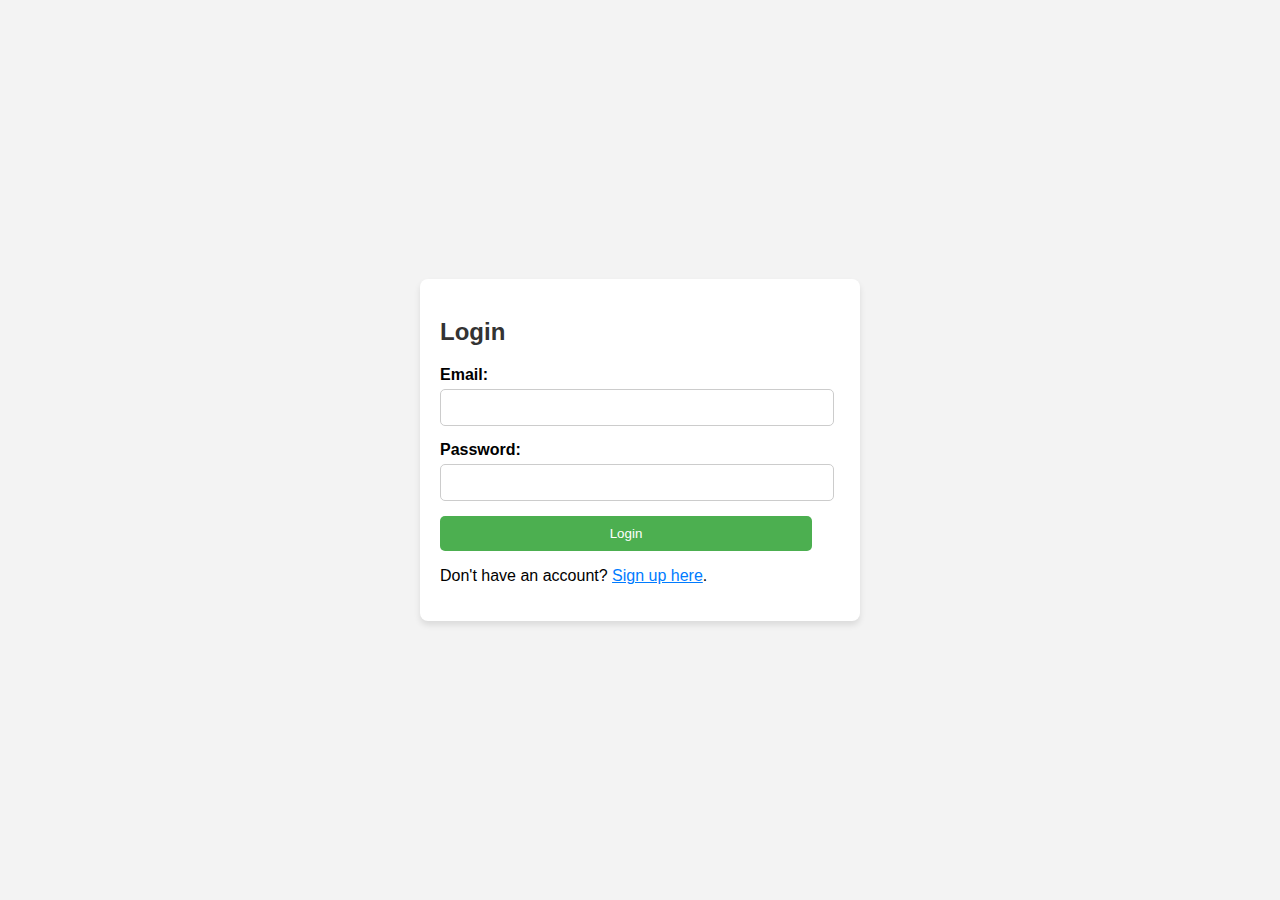
<file: index.html>
<!DOCTYPE html>
<html lang="en">
<head>
    <meta charset="UTF-8">
    <meta name="viewport" content="width=device-width, initial-scale=1.0">
    <title>Bharani Fashions</title>
    <style>
        body {
            font-family: Arial, sans-serif;
            margin: 0;
            padding: 0;
            display: flex;
            justify-content: center;
            align-items: center;
            height: 100vh;
            background-color: #f3f3f3;
        }
        .form-container {
            width: 400px;
            padding: 20px;
            background: white;
            box-shadow: 0 4px 6px rgba(0, 0, 0, 0.1);
            border-radius: 8px;
        }
        .form-container h2 {
            margin-bottom: 20px;
            color: #333;
        }
        .form-group {
            margin-bottom: 15px;
        }
        .form-group label {
            display: block;
            margin-bottom: 5px;
            font-weight: bold;
        }
        .form-group input, .form-group select {
            width: 93%;
            padding: 10px;
            border: 1px solid #ccc;
            border-radius: 5px;
        }
        .form-group input[type="submit"] {
            background-color: #4CAF50;
            color: white;
            border: none;
            cursor: pointer;
        }
        .form-group input[type="submit"]:hover {
            background-color: #45a049;
        }
        .toggle-link {
            color: #007BFF;
            cursor: pointer;
            text-decoration: underline;
        }
    </style>
</head>
<body>
    <div class="form-container">
        <!-- Login Form -->
        <form id="loginForm" onsubmit="login(event)">
            <h2>Login</h2>
            <div class="form-group">
                <label for="loginEmail">Email:</label>
                <input type="email" id="loginEmail" required>
            </div>
            <div class="form-group">
                <label for="loginPassword">Password:</label>
                <input type="password" id="loginPassword" required>
            </div>
            <div class="form-group">
                <input type="submit" value="Login">
            </div>
            <p>Don't have an account? <span class="toggle-link" onclick="showSignupForm()">Sign up here</span>.</p>
        </form>

        <!-- Signup Form -->
        <form id="signupForm" style="display: none;" onsubmit="signup(event)">
            <h2>Sign Up</h2>
            <div class="form-group">
                <label for="signupName">Name:</label>
                <input type="text" id="signupName" required>
            </div>
            <div class="form-group">
                <label for="signupEmail">Email:</label>
                <input type="email" id="signupEmail" required>
            </div>
            <div class="form-group">
                <label for="signupPhone">Phone Number:</label>
                <input type="tel" id="signupPhone" required>
            </div>
            <div class="form-group">
                <label for="signupAddress">Address:</label>
                <input type="text" id="signupAddress" required>
            </div>
            <div class="form-group">
                <label for="signupAge">Age:</label>
                <input type="number" id="signupAge" required>
            </div>
            <div class="form-group">
                <label for="signupGender">Gender:</label>
                <select id="signupGender" required>
                    <option value="">Select</option>
                    <option value="male">Male</option>
                    <option value="female">Female</option>
                    <option value="other">Other</option>
                </select>
            </div>
            <div class="form-group">
                <label for="signupPassword">Password:</label>
                <input type="password" id="signupPassword" required>
            </div>
            <div class="form-group">
                <input type="submit" value="Sign Up">
            </div>
            <p>Already have an account? <span class="toggle-link" onclick="showLoginForm()">Login here</span>.</p>
        </form>
    </div>

    <script>
        // Toggle between signup and login forms
        function showSignupForm() {
            document.getElementById("loginForm").style.display = "none";
            document.getElementById("signupForm").style.display = "block";
        }

        function showLoginForm() {
            document.getElementById("signupForm").style.display = "none";
            document.getElementById("loginForm").style.display = "block";
        }

        // Signup Function
        function signup(event) {
            event.preventDefault();

            const email = document.getElementById("signupEmail").value;
            const password = document.getElementById("signupPassword").value;
            const phone = document.getElementById("signupPhone").value;
            const address = document.getElementById("signupAddress").value;
            const age = document.getElementById("signupAge").value;
            const gender = document.getElementById("signupGender").value;

            // Create user object
            const user = {
                email,
                password,
                phone,
                address,
                age,
                gender
            };

            // Save user data in localStorage
            let users = JSON.parse(localStorage.getItem("users")) || [];
            users.push(user);
            localStorage.setItem("users", JSON.stringify(users));

            alert("Signup successful! You can now log in.");
            document.getElementById("signupForm").reset();
            showLoginForm(); // Show login form after signup
        }

        // Login Function
        function login(event) {
            event.preventDefault();

            const email = document.getElementById("loginEmail").value;
            const password = document.getElementById("loginPassword").value;

            // Retrieve users from localStorage
            const users = JSON.parse(localStorage.getItem("users")) || [];

            // Check if user exists
            const user = users.find(u => u.email === email && u.password === password);

            if (user) {
                alert("Login successful!");
                window.location.href = "home.html"; // Redirect to home page
            } else {
                alert("Invalid email or password. Please try again.");
            }
        }
    </script>
</body>
</html>
</file>
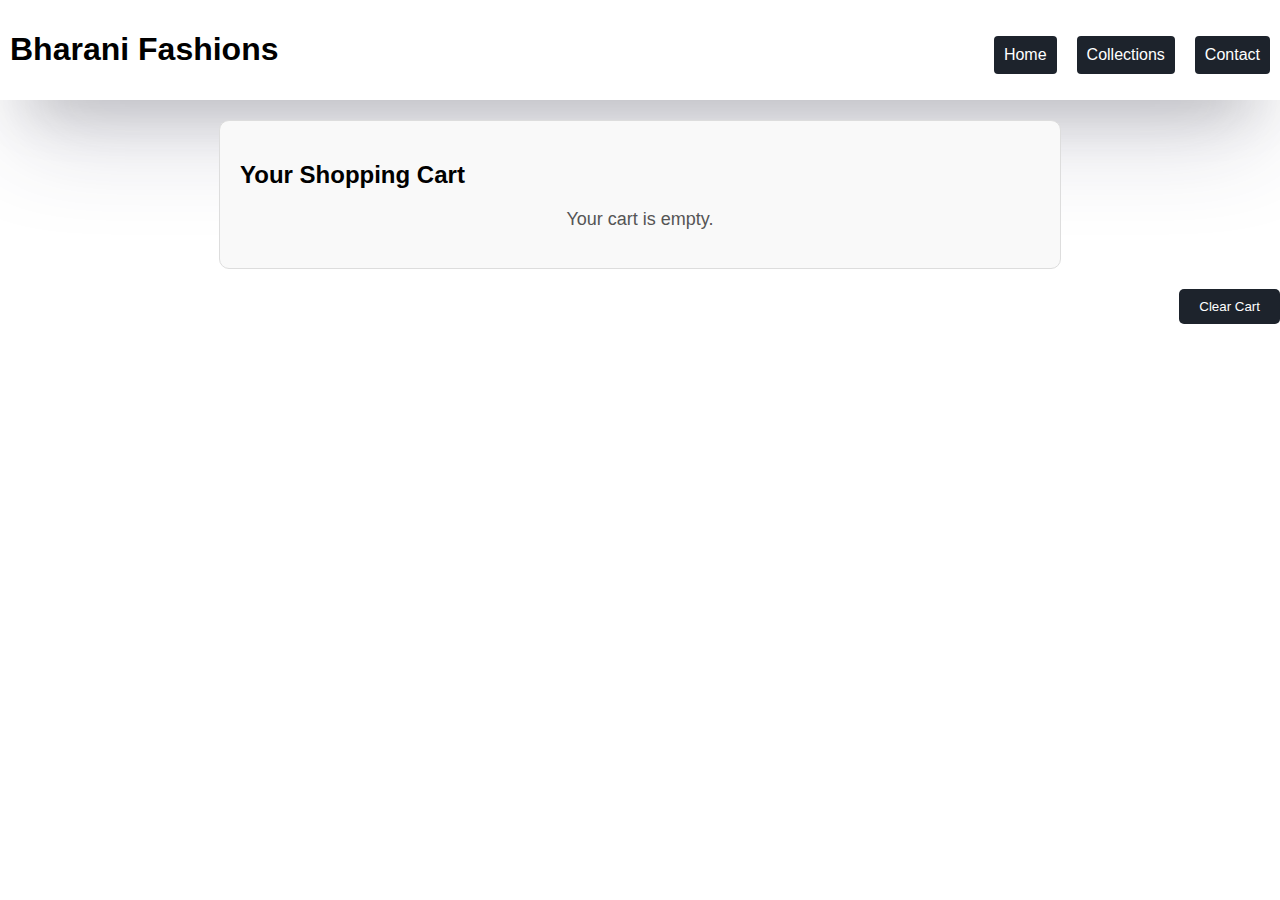
<file: cart.html>
<!DOCTYPE html>
<html lang="en">
<head>
    <meta charset="UTF-8">
    <meta name="viewport" content="width=device-width, initial-scale=1.0">
    <title>Shopping Cart</title>
    <link rel="stylesheet" href="style.css">
    <style>
        body {
            font-family: Arial, sans-serif;
            margin: 0;
            padding: 0;
        }

        /* nav.navbar {
            background-color: #1D232C;
            color: #fff;
            padding: 15px;
            display: flex;
            justify-content: space-between;
            align-items: center;
        }

        .navbar h1 {
            margin: 0;
        }

        .navbar-links {
            display: flex;
            gap: 15px;
        }

        .header-button {
            background-color: #fff;
            color: #1D232C;
            border: 1px solid #1D232C;
            border-radius: 5px;
            padding: 5px 10px;
            cursor: pointer;
            transition: 0.3s;
        }

        .header-button:hover {
            background-color: #1D232C;
            color: #fff;
        } */

        .cart-container {
            margin: 20px auto;
            max-width: 800px;
            padding: 20px;
            border: 1px solid #ddd;
            border-radius: 10px;
            background-color: #f9f9f9;
        }

        .cart-item {
            display: flex;
            align-items: center;
            margin-bottom: 15px;
            border-bottom: 1px solid #ddd;
            padding-bottom: 15px;
        }

        .cart-item img {
            width: 100px;
            height: 100px;
            margin-right: 20px;
            border: 2px solid #1D232C;
            border-radius: 5px;
        }

        .cart-item-details {
            flex: 1;
        }

        .cart-item h4 {
            margin: 0 0 5px;
        }

        .cart-item p {
            margin: 0;
            color: #555;
        }

        .cart-item-price {
            font-weight: bold;
            color: #1D232C;
        }

        .cart-item-details button{
            margin-top: 10px;
            background-color: #1D232C;
            color: #fff;
            margin-left: 10px;
            padding: 8px;
            border-radius: 5px;
        }

        .cart-item-details button:hover{
            cursor: pointer;
            border: 1px solid #1D232C;
            background-color: #fff;
            color: #1D232C;
        }

        .cart-buttons {
            text-align: right;
            margin-top: 20px;
        }

        .clear-cart-button {
            background-color: #1D232C;
            color: #fff;
            border: none;
            padding: 10px 20px;
            border-radius: 5px;
            cursor: pointer;
            transition: 0.3s;
        }

        .clear-cart-button:hover {
            background-color: #fff;
            color: #1D232C;
            border: 1px solid #1D232C;
        }

        .empty-cart {
            text-align: center;
            color: #555;
            font-size: 18px;
            margin-top: 20px;
        }
    </style>
</head>
<body>
    <nav class="navbar">
        <h1>Bharani Fashions</h1>
        <div class="navbar-links">
            <button onclick="location.href = 'index.html'" class="header-button">Home</button>
            <button onclick="location.href = 'collection.html'" class="header-button">Collections</button>
            <button onclick="location.href = 'contact.html'" class="header-button">Contact</button>
        </div>
    </nav>
    
    <div class="cart-container">
        <h2>Your Shopping Cart</h2>
        <div id="cart-items">
           
        </div>
        </div>
        <div class="cart-buttons">
            <button class="clear-cart-button" onclick="clearCart()">Clear Cart</button>
        </div>
    </div>

    <script>
        // Retrieve cart items from localStorage
            const cartItems = JSON.parse(localStorage.getItem('cart')) || [];
            const cartItemsContainer = document.getElementById('cart-items');

            // Render the cart items or show an empty message
            if (cartItems.length === 0) {
                cartItemsContainer.innerHTML = `<p class="empty-cart">Your cart is empty.</p>`;
            } else {
                cartItems.forEach((item, index) => {
                    cartItemsContainer.innerHTML += `
                        <div class="cart-item" id="cart-item-${index}">
                            <img src="${item.image}" alt="${item.name}" onerror="this.onerror=null; this.src='placeholder.png';">
                            <div class="cart-item-details">
                                <h4>${item.name}</h4>
                                <p>${item.description}</p>
                                <p class="cart-item-price">Price: ${item.price}</p>
                                <button class="buy-now-button" onclick="buyNow(${index})">Buy Now</button>
                                <button class="remove-from-cart-button" onclick="removeFromCart(${index})">Remove from Cart</button>
                            </div>
                        </div>
                    `;
                });
            }

                // Buy Now function
                function buyNow(index) {
                    const selectedProduct = cartItems[index];
                    localStorage.setItem('selectedProduct', JSON.stringify(selectedProduct));
                    window.location.href = 'payment.html'; // Redirect to payment page
                }

                // Remove from Cart function
                function removeFromCart(index) {
                    if (confirm('Are you sure you want to remove this item from the cart?')) {
                        cartItems.splice(index, 1); // Remove the item from the array
                        localStorage.setItem('cart', JSON.stringify(cartItems)); // Update localStorage
                        document.getElementById(`cart-item-${index}`).remove(); // Remove the item from the UI

                        // If the cart is empty after removal, show an empty cart message
                        if (cartItems.length === 0) {
                            cartItemsContainer.innerHTML = `<p class="empty-cart">Your cart is empty.</p>`;
                        }
                    }
                }

                // Clear cart function
                function clearCart() {
                    if (confirm('Are you sure you want to clear the cart?')) {
                        localStorage.removeItem('cart');
                        location.reload();
                    }
                }

    </script>
</body>
</html>
</file>
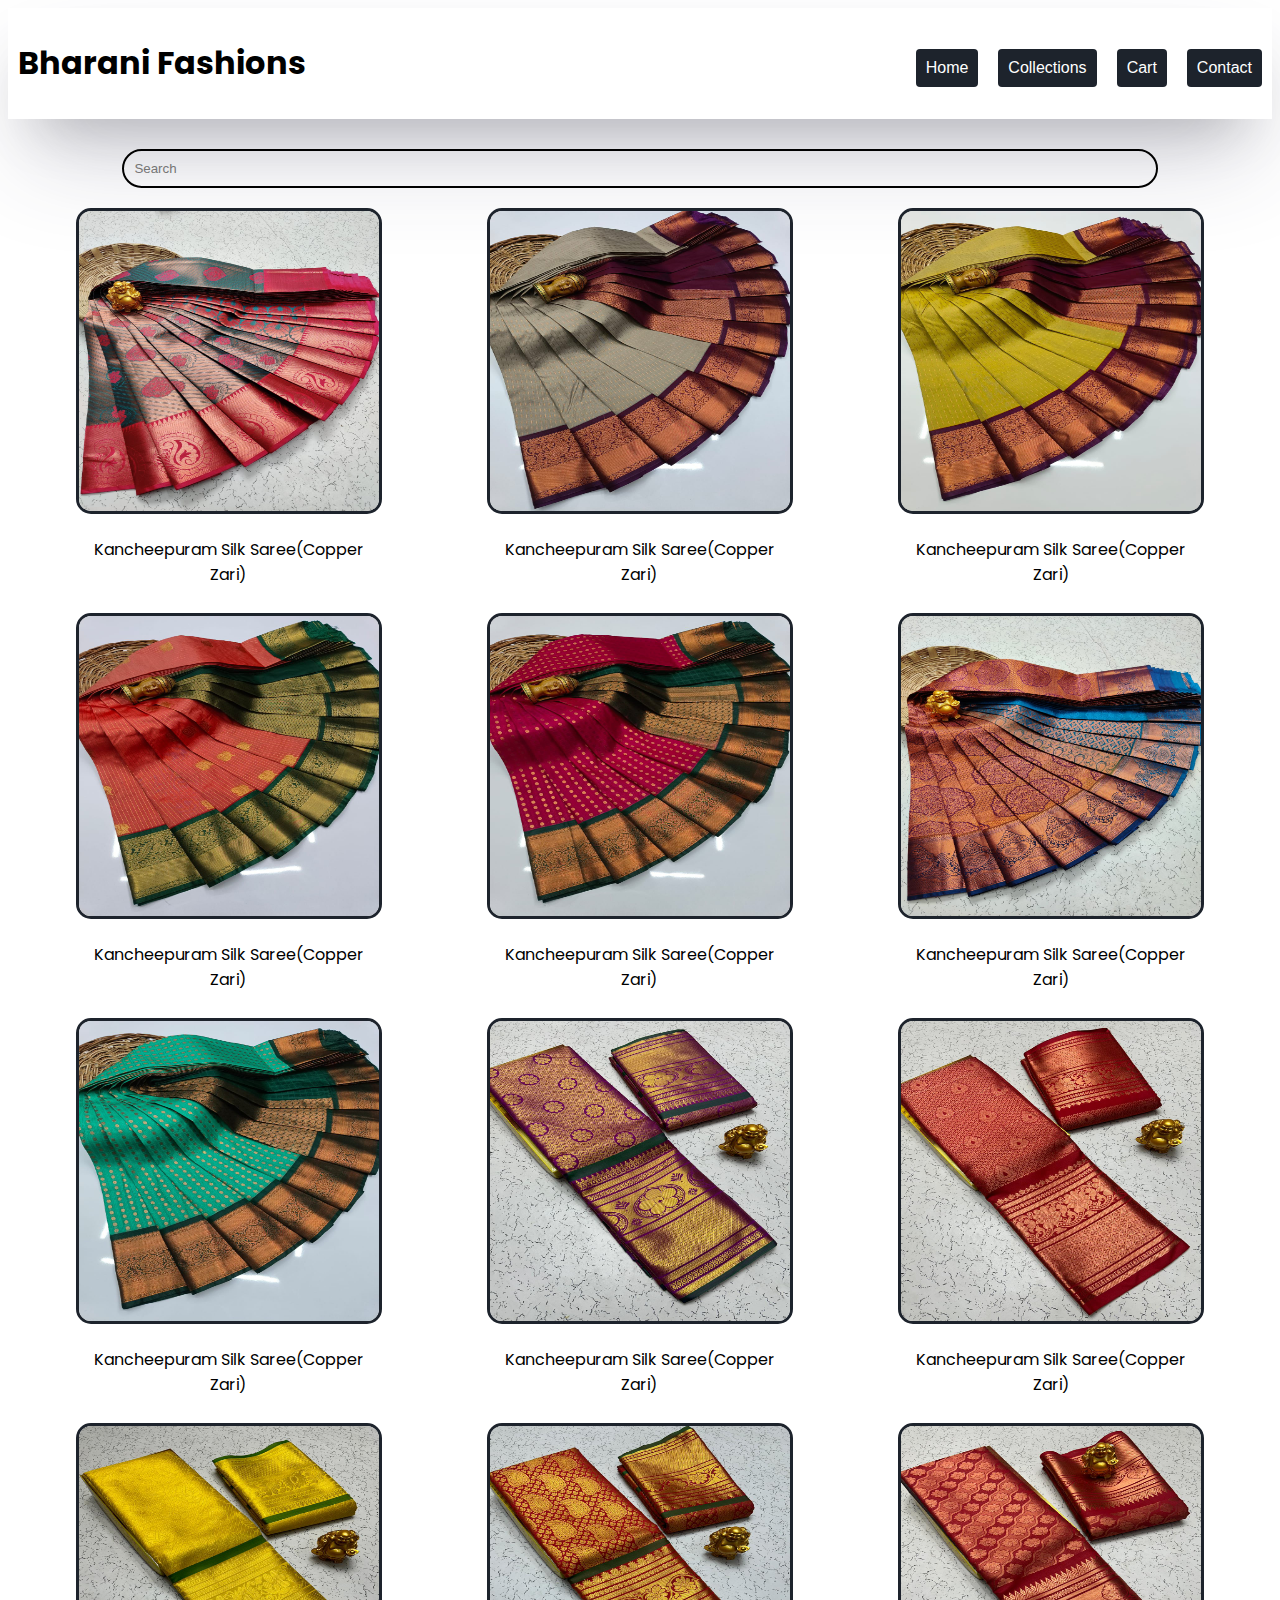
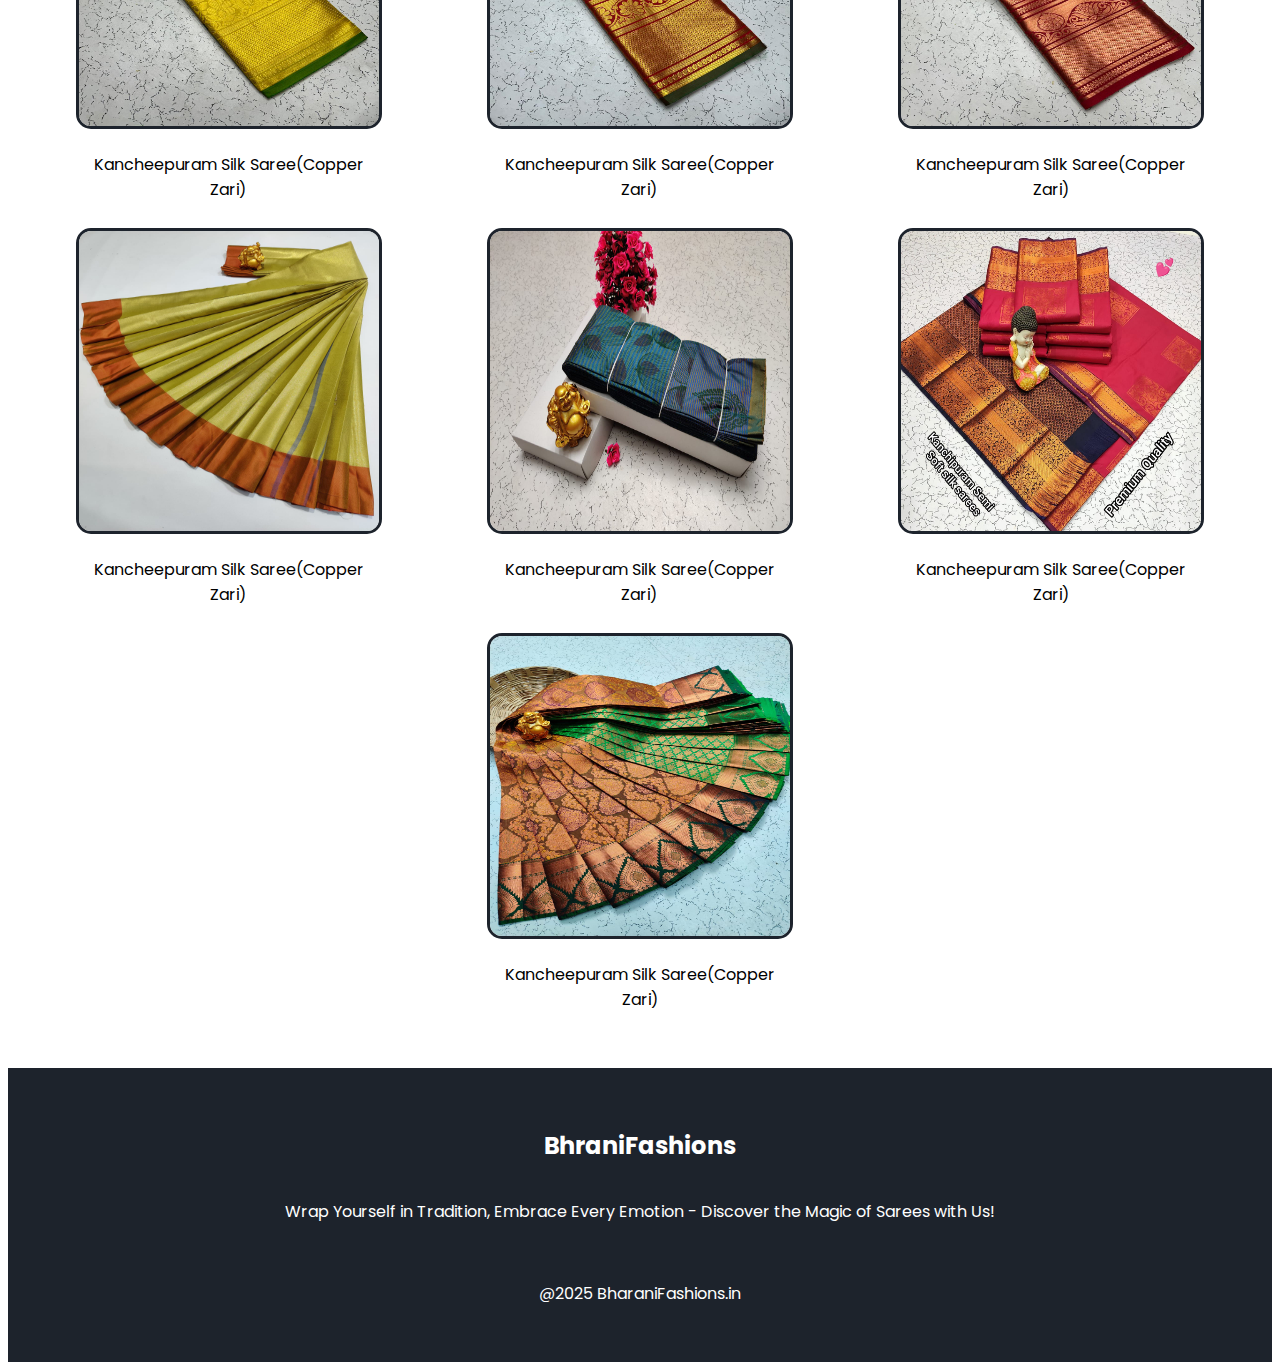
<file: collection.html>
<!DOCTYPE html>
<html lang="en">
<head>
    <meta charset="UTF-8">
    <meta name="viewport" content="width=device-width, initial-scale=1.0">
    <title>Bharani Fashions</title>
    <!--- Google Fonts -->
    <link rel="preconnect" href="https://fonts.googleapis.com">
    <link rel="preconnect" href="https://fonts.gstatic.com" crossorigin>
    <link href="https://fonts.googleapis.com/css2?family=Poppins:ital,wght@0,100;0,200;0,300;0,400;0,500;0,600;0,700;0,800;0,900;1,100;1,200;1,300;1,400;1,500;1,600;1,700;1,800;1,900&display=swap" rel="stylesheet">
    <!-- font awesome CDN-->
    <link rel="stylesheet" href="https://cdnjs.cloudflare.com/ajax/libs/font-awesome/6.6.0/css/all.min.css" integrity="sha512-Kc323vGBEqzTmouAECnVceyQqyqdsSiqLQISBL29aUW4U/M7pSPA/gEUZQqv1cwx4OnYxTxve5UMg5GT6L4JJg==" crossorigin="anonymous" referrerpolicy="no-referrer" />
    <!-- Stylesheet-->
    <link rel="stylesheet" href="style.css">
    
</head>
<body>
    <!-- NavBar -->
    <nav class="navbar">
        <h1>Bharani Fashions</h1>

        <div class="navbar-links">
            <p class="side-navbar-link">
                <button onclick="location.href = 'index.html'" class="header-button" >Home</button></p>
            <p class="side-navbar-link">
                <button onclick="location.href = 'collection.html'" class="header-button">Collections</button>
                <p class="side-navbar-link">
                    <button onclick="location.href = 'cart.html'"class="header-button">Cart</button></p>
                <p class="side-navbar-link">
                    <button onclick="location.href = 'contact.html'"class="header-button">Contact</button></p>

        </div>


        <div class="navbar-menu-toggle" onclick="showside()">
            <i class="fa-solid fa-bars"></i>
        </div>
    </nav>
    <!-- Side Navbar-->
    <div class="side-navbar">
        <p onclick="closeside()">
            <i class="fa-solid fa-xmark"></i>
        </p>
        <div class="side-navbar-links">
            <p class="side-navbar-link"><a href="index.html">Home</a></p>
            <p class="side-navbar-link"><a href="collection.html">Collections</a></p>
            <p class="side-navbar-link"><a href="cart.html">Cart</a></p>
            <p class="side-navbar-link"><a href="contact.html">Contact</a></p>
  
        </div>
    </div>
    <!--Products-->
    <div class="products-section">
        <form class="product-search">
            <input type="text" id="search" placeholder="Search">
            <i class="fa-solid fa-magnifying-glass"></i>
        </form>
        <div class="product" id="products" >
            <div class="product-box">
                <img src="images\WA_Sarees\IMG-20240817-WA0049.jpg" alt="img1">
                <p>Kancheepuram Silk Saree(Copper Zari)</p>
            </div>
            <div class="product-box">
                <img src="images\WA_Sarees\IMG-20240817-WA0035.jpg" alt="img1">
                <p>Kancheepuram Silk Saree(Copper Zari)</p>
            </div>
            <div class="product-box">
                <img src="images\WA_Sarees\IMG-20240817-WA0034.jpg" alt="img1">
                <p>Kancheepuram Silk Saree(Copper Zari)</p>
            </div>
            <div class="product-box">
                <img src="images\WA_Sarees\IMG-20240817-WA0032.jpg" alt="img1">
                <p>Kancheepuram Silk Saree(Copper Zari)</p>
            </div>
            <div class="product-box">
                <img src="images\WA_Sarees\IMG-20240817-WA0046.jpg" alt="img1">
                <p>Kancheepuram Silk Saree(Copper Zari)</p>
            </div>
            <div class="product-box">
                <img src="images\WA_Sarees\IMG-20240817-WA0045.jpg" alt="img1">
                <p>Kancheepuram Silk Saree(Copper Zari)</p>
            </div>
            <div class="product-box">
                <img src="images\WA_Sarees\IMG-20240817-WA0031.jpg" alt="img1">
                <p>Kancheepuram Silk Saree(Copper Zari)</p>
            </div>
            <div class="product-box">
                <img src="images\WA_Sarees\IMG-20240817-WA0043.jpg" alt="img1">
                <p>Kancheepuram Silk Saree(Copper Zari)</p>
            </div>
            <div class="product-box">
                <img src="images\WA_Sarees\IMG-20240817-WA0044.jpg" alt="img1">
                <p>Kancheepuram Silk Saree(Copper Zari)</p>
            </div>
            <div class="product-box">
                <img src="images\WA_Sarees\IMG-20240817-WA0042.jpg" alt="img1">
                <p>Kancheepuram Silk Saree(Copper Zari)</p>
            </div>
            <div class="product-box">
                <img src="images\WA_Sarees\IMG-20240817-WA0048.jpg" alt="img1">
                <p>Kancheepuram Silk Saree(Copper Zari)</p>
            </div>
            <div class="product-box">
                <img src="images\WA_Sarees\IMG-20240817-WA0047.jpg" alt="img1">
                <p>Kancheepuram Silk Saree(Copper Zari)</p>
            </div>
            <div class="product-box">
                <img src="images\WA_Sarees\IMG-20240817-WA0041.jpg" alt="img1">
                <p>Kancheepuram Silk Saree(Copper Zari)</p>
            </div>
            <div class="product-box">
                <img src="images\WA_Sarees\IMG-20240817-WA0029.jpg" alt="img1">
                <p>Kancheepuram Silk Saree(Copper Zari)</p>
            </div>
            <div class="product-box">
                <img src="images\WA_Sarees\IMG-20240817-WA0028.jpg" alt="img1">
                <p>Kancheepuram Silk Saree(Copper Zari)</p>
            </div>
            <div class="product-box">
                <img src="images\WA_Sarees\IMG-20240817-WA0027.jpg" alt="img1">
                <p>Kancheepuram Silk Saree(Copper Zari)</p>
            </div>

        </div>

    </div>
    <!--Footer-->
    <div class="Footer">
        <div class="footer-container">
            <div class="footer-box-1">
                <h2 class="headingText">BhraniFashions</h2>
                <p>Wrap Yourself in Tradition, Embrace Every Emotion - Discover the Magic of Sarees with Us!</p>
                <div class="font-icon-container">
                    <button onclick="location.href = 'https://www.facebook.com/login.php'" style="background-color: transparent;"><i class="fa-brands fa-facebook" style="color: #ffffff"></i></button>
                    <button onclick="location.href = 'https://www.youtube.com/'" style="background-color: transparent;"><i class="fa-brands fa-youtube" style="color: #ffffff"></i></button>
                    <button onclick="location.href = 'https://x.com/'" style="background-color: transparent;"><i class="fa-brands fa-twitter" style="color: #ffffff"></i></button>
                    <button onclick="location.href = 'https://web.whatsapp.com/'" style="background-color: transparent;"><i class="fa-brands fa-whatsapp" style="color: #ffffff"></i></button>
                </div>
                <p>@2025 BharaniFashions.in</p>
            </div>
            </div>
        </div>
        
    </div>

    <!-- Javascript -->
    <script type="text/javascript" src="collections.js"></script>  
    
</body>
</html>
</file>
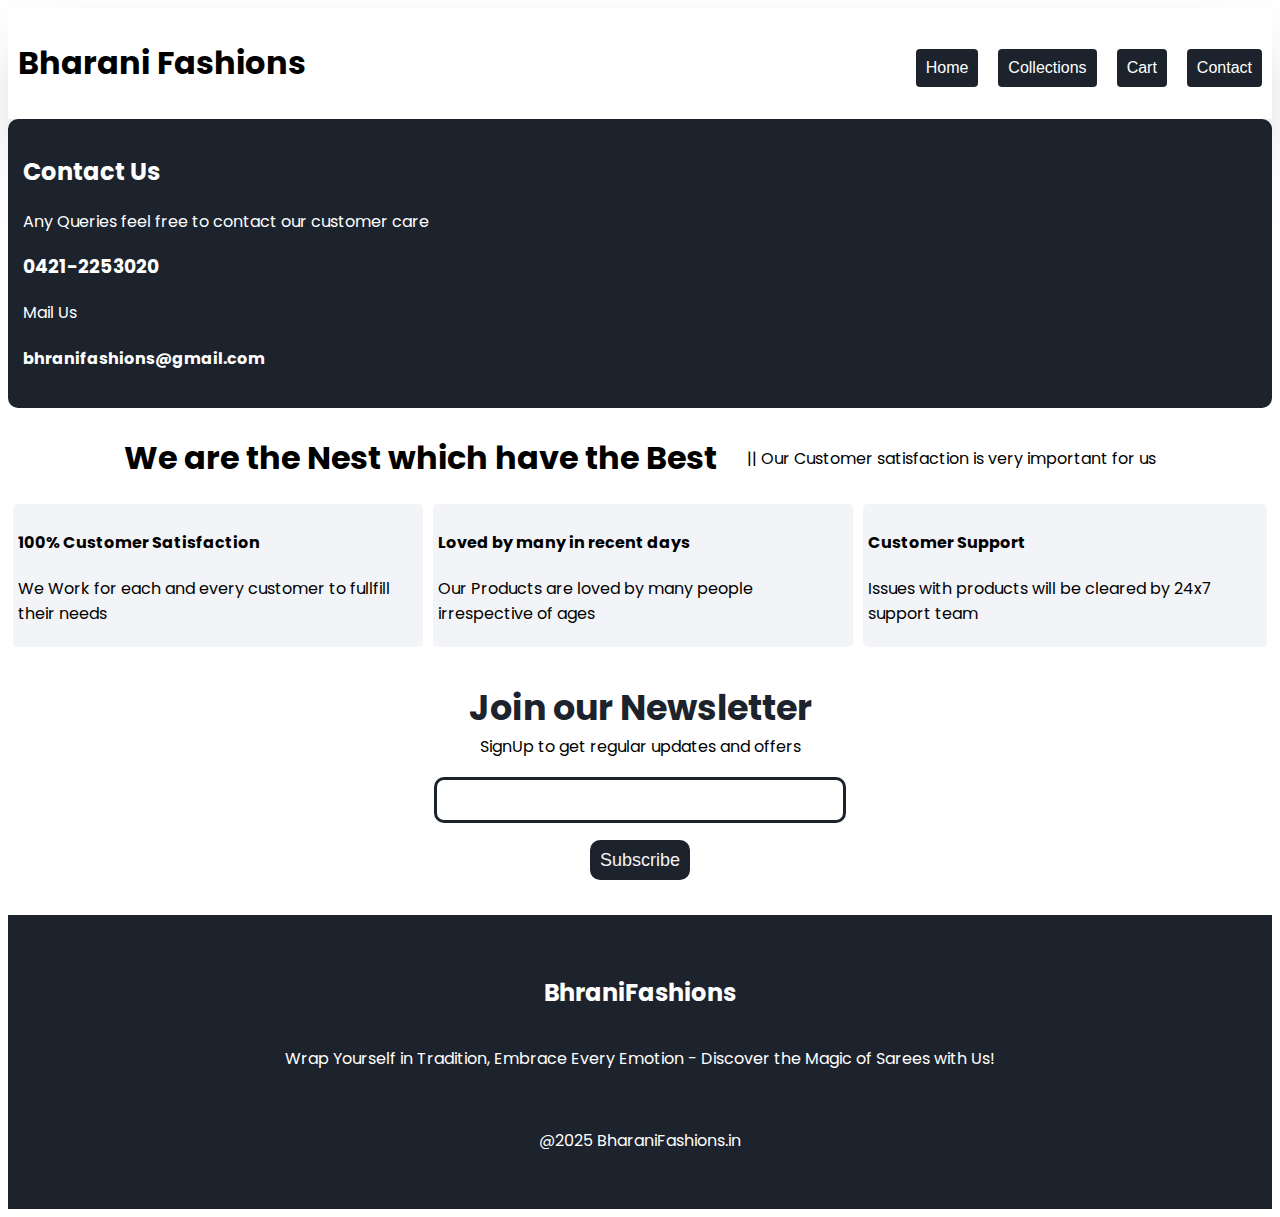
<file: contact.html>
<!DOCTYPE html>
<html lang="en">
<head>
    <meta charset="UTF-8">
    <meta name="viewport" content="width=device-width, initial-scale=1.0">
    <title>Bharani Fashions</title>
    <!--- Google Fonts -->
    <link rel="preconnect" href="https://fonts.googleapis.com">
    <link rel="preconnect" href="https://fonts.gstatic.com" crossorigin>
    <link href="https://fonts.googleapis.com/css2?family=Poppins:ital,wght@0,100;0,200;0,300;0,400;0,500;0,600;0,700;0,800;0,900;1,100;1,200;1,300;1,400;1,500;1,600;1,700;1,800;1,900&display=swap" rel="stylesheet">
    <!-- font awesome CDN-->
    <link rel="stylesheet" href="https://cdnjs.cloudflare.com/ajax/libs/font-awesome/6.6.0/css/all.min.css" integrity="sha512-Kc323vGBEqzTmouAECnVceyQqyqdsSiqLQISBL29aUW4U/M7pSPA/gEUZQqv1cwx4OnYxTxve5UMg5GT6L4JJg==" crossorigin="anonymous" referrerpolicy="no-referrer" />
    <!-- Stylesheet-->
    <link rel="stylesheet" href="style.css">
    
</head>
<body>
    <!-- NavBar -->
    <nav class="navbar">
        <h1>Bharani Fashions</h1>

        <div class="navbar-links">
            <p class="side-navbar-link">
                <button onclick="location.href = 'index.html'" class="header-button" >Home</button></p>
            <p class="side-navbar-link">
                <button onclick="location.href = 'collection.html'" class="header-button">Collections</button>
                <p class="side-navbar-link">
                    <button onclick="location.href = 'cart.html'"class="header-button">Cart</button></p>
                <p class="side-navbar-link">
                    <button onclick="location.href = 'contact.html'"class="header-button">Contact</button></p>

        </div>


        <div class="navbar-menu-toggle" onclick="showside()">
            <i class="fa-solid fa-bars"></i>
        </div>
    </nav>
    <!-- Side Navbar-->
    <div class="side-navbar">
        <p onclick="closeside()">
            <i class="fa-solid fa-xmark"></i>
        </p>
        <div class="side-navbar-links">
            <p class="side-navbar-link"><a href="index.html">Home</a></p>
            <p class="side-navbar-link"><a href="collection.html">Collections</a></p>
            <p class="side-navbar-link"><a href="cart.html">Cart</a></p>
            <p class="side-navbar-link"><a href="contact.html">Contact</a></p>
  
        </div>
    </div>


    <!--Header-->
    <!--Contact-->
    <div class="contact">
        <div class="contact-container">
            <div>
                <h2>Contact Us</h2>
                <p>Any Queries feel free to contact our customer care</p>
                <h3>0421-2253020</h3>
                <p>Mail Us</p>
                <h4>bhranifashions@gmail.com</h4>
            </div>
        </div>
    </div>


    <!--Service-->
    <div class="service">
        <div class="service-container-1">
            <h1>We are the Nest which have the Best</h1>
            <p> || Our Customer satisfaction is very important for us</p>
        </div>
        <div class="service-container-2">
            <div>
                <i class="fa-regular fa fa-thumbs-up" style="background: transparent;"></i>
                <h4>100% Customer Satisfaction</h4>
                <p>We Work for each and every customer to fullfill their needs</p>
            </div>
            <div>
                <i class="fa-regular fa-solid fa-heart" style="color: red;"></i>
                <h4>Loved by many in recent days</h4>
                <p>Our Products are loved by many people irrespective of ages</p>
            </div>
            <div>
                <i class="fa fa-phone-square"></i>
                <h4>Customer Support</h4>
                <p>Issues with products will be cleared by 24x7 support team</p>
            </div>
            
        </div>
    </div>
    
    <!--NewArrivals-->
   

    <!--<div>
        <h2 style="padding-left: 15px;">Most Wanted</h2>
        <div class="newarrival">
            <div class="newarrival-container">
                <img src="images\WA_Sarees\IMG-20240817-WA0001.jpg" alt="">
                <button>Shop Now           <i class="fa-solid fa-arrow-right"></i></button>
            </div>
            <div class="newarrival-container">
                <img src="images\WA_Sarees\IMG-20240817-WA0002.jpg" alt="">
                <button>Shop Now           <i class="fa-solid fa-arrow-right"></i></button>
            </div>
            <div class="newarrival-container">
                <img src="images\WA_Sarees\IMG-20240817-WA0003.jpg" alt="">
                <button>Shop Now           <i class="fa-solid fa-arrow-right"></i></button>
            </div>
            <div class="newarrival-container">
                <img src="images\WA_Sarees\IMG-20240817-WA0004.jpg" alt="">
                <button>Shop Now           <i class="fa-solid fa-arrow-right"></i></button>
            </div> 
        </div>
    </div>-->

    <!--NewsLetter-->
    <div class="newsletter">
        <h2>Join our Newsletter</h2>
        <p>SignUp to get regular updates and offers</p>
        <div>
            <input type="text" class="search">
        </div>
        <div>
            <button>Subscribe</button>
        </div>
    </div>

    <!--Footer-->
    <div class="Footer">
        <div class="footer-container">
            <div class="footer-box-1">
                <h2 class="headingText">BhraniFashions</h2>
                <p>Wrap Yourself in Tradition, Embrace Every Emotion - Discover the Magic of Sarees with Us!</p>
                <div class="font-icon-container">
                    <button onclick="location.href = 'https://www.facebook.com/login.php'" style="background-color: transparent;"><i class="fa-brands fa-facebook" style="color: #ffffff"></i></button>
                    <button onclick="location.href = 'https://www.youtube.com/'" style="background-color: transparent;"><i class="fa-brands fa-youtube" style="color: #ffffff"></i></button>
                    <button onclick="location.href = 'https://x.com/'" style="background-color: transparent;"><i class="fa-brands fa-twitter" style="color: #ffffff"></i></button>
                    <button onclick="location.href = 'https://web.whatsapp.com/'" style="background-color: transparent;"><i class="fa-brands fa-whatsapp" style="color: #ffffff"></i></button>
                </div>
                <p>@2025 BharaniFashions.in</p>
            </div>
            </div>
        </div>
        
    </div>

    <!-- Javascript -->
    <script type="text/javascript" src="index.js"></script>  
    
</body>
</html>
</file>
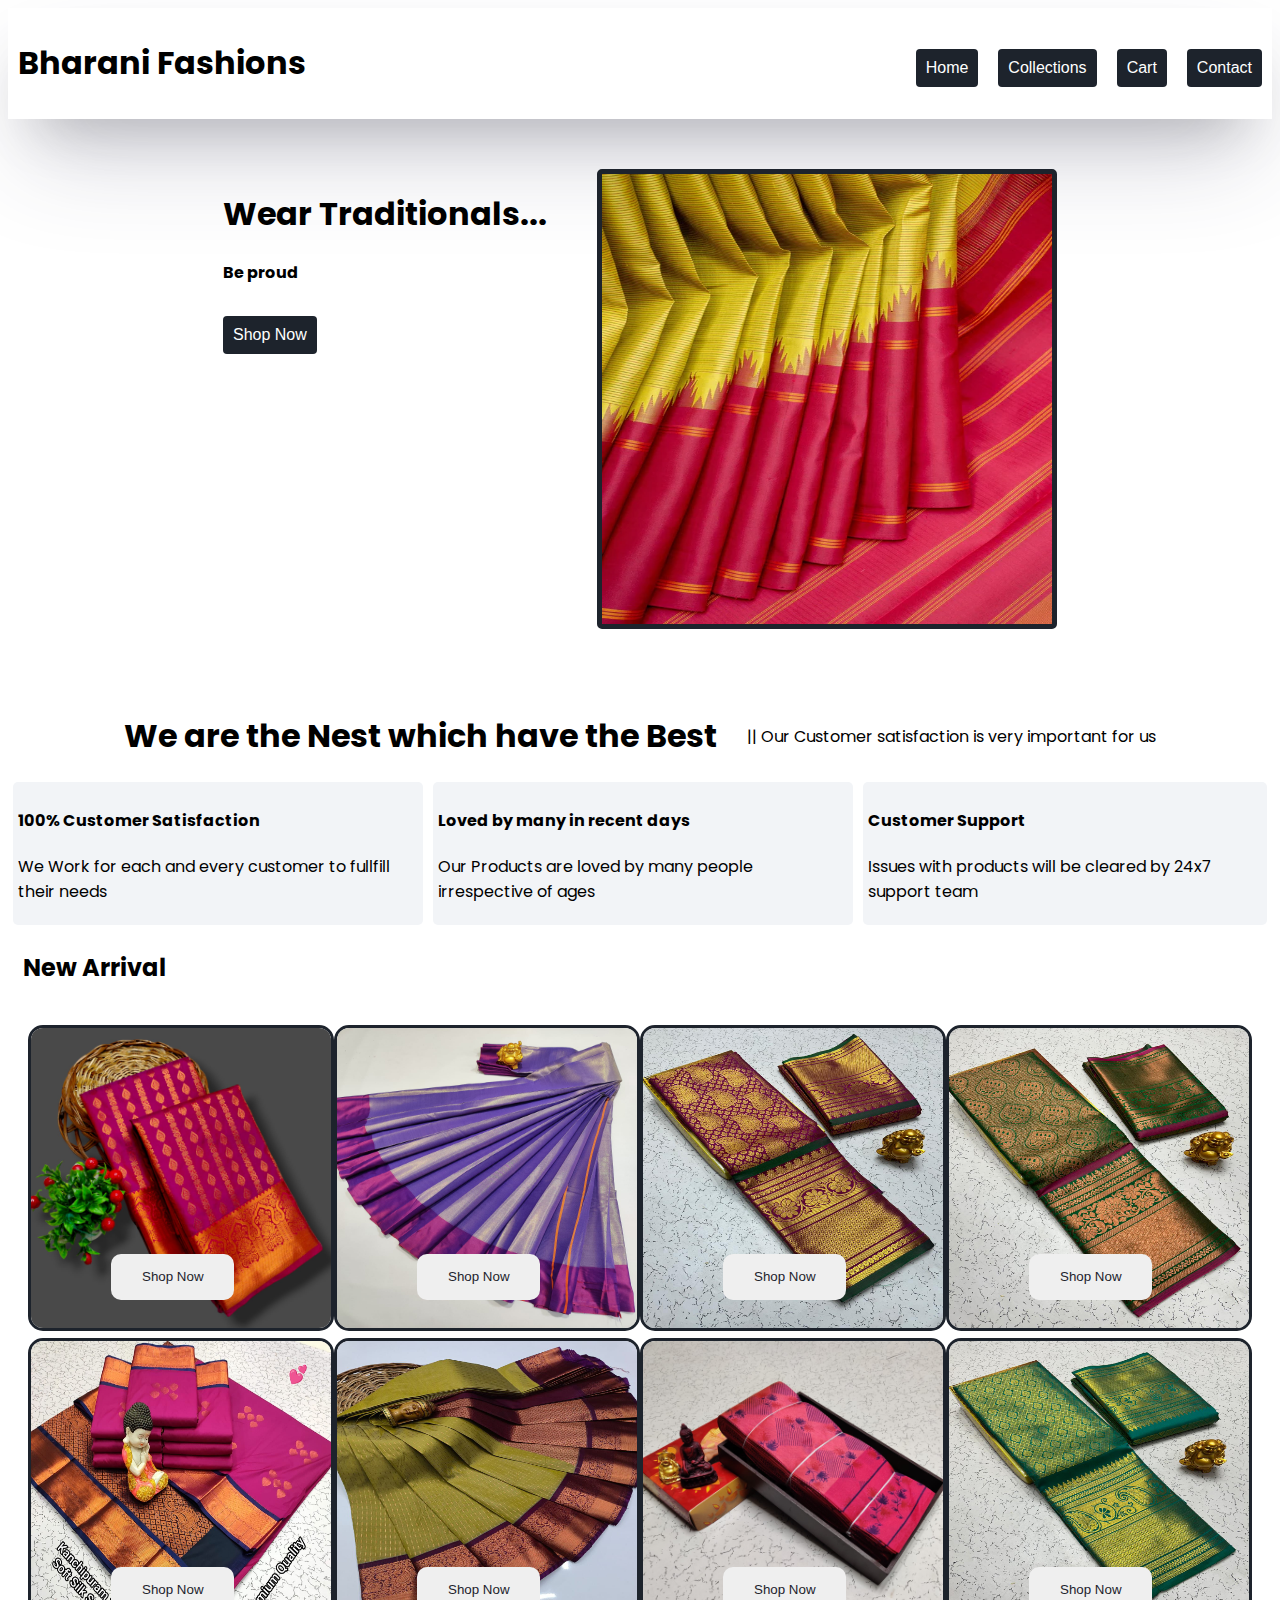
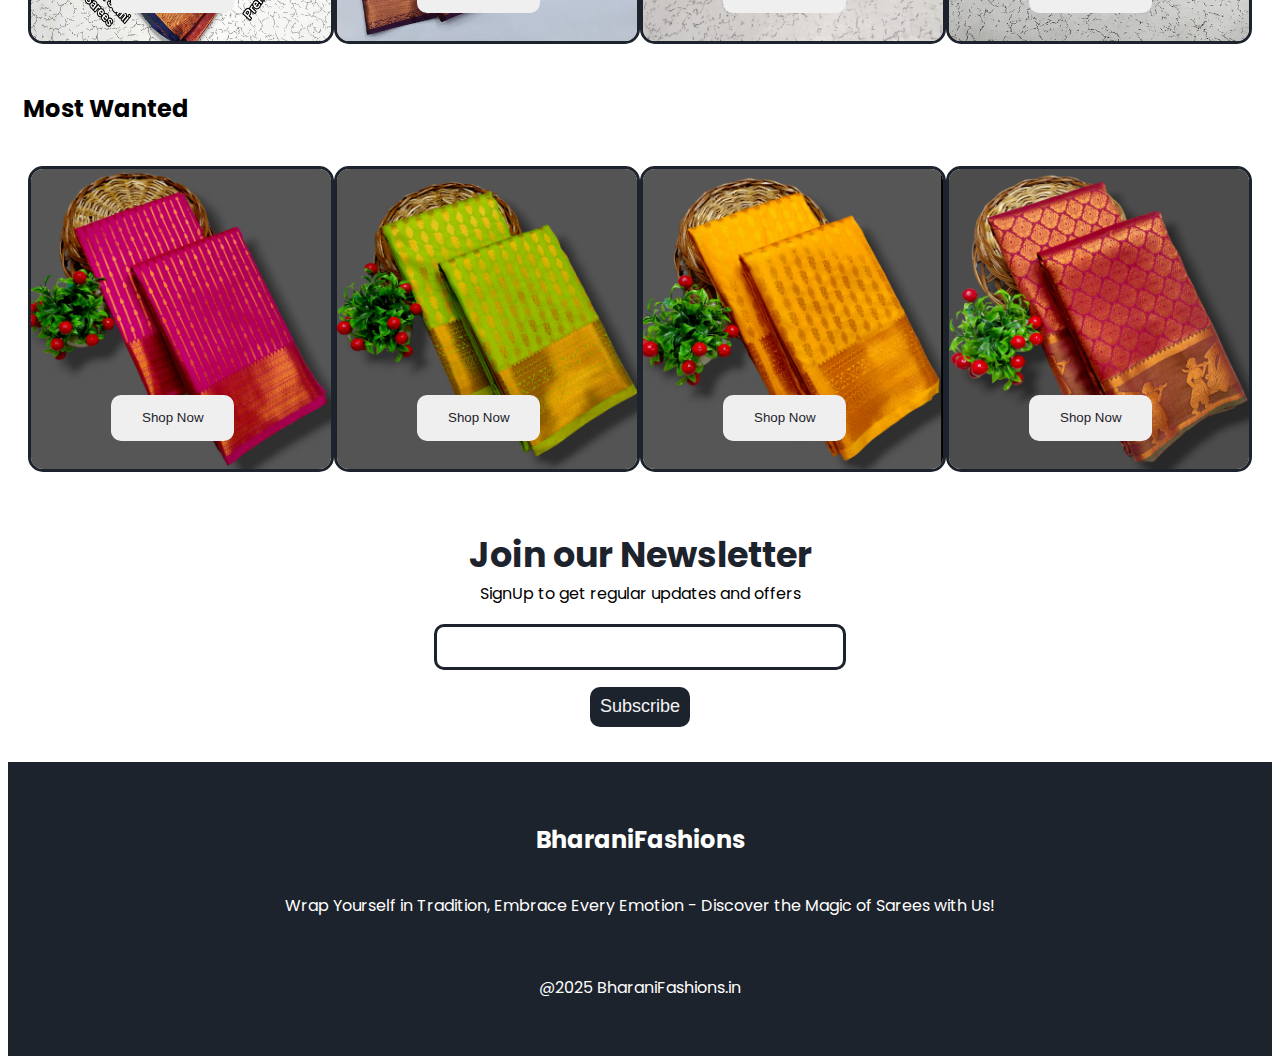
<file: home.html>
<!DOCTYPE html>
<html lang="en">
<head>
    <meta charset="UTF-8">
    <meta name="viewport" content="width=device-width, initial-scale=1.0">
    <title>Bharani Fashions</title>
    <!--- Google Fonts -->
    <link rel="preconnect" href="https://fonts.googleapis.com">
    <link rel="preconnect" href="https://fonts.gstatic.com" crossorigin>
    <link href="https://fonts.googleapis.com/css2?family=Poppins:ital,wght@0,100;0,200;0,300;0,400;0,500;0,600;0,700;0,800;0,900;1,100;1,200;1,300;1,400;1,500;1,600;1,700;1,800;1,900&display=swap" rel="stylesheet">
    <!-- font awesome CDN-->
    <link rel="stylesheet" href="https://cdnjs.cloudflare.com/ajax/libs/font-awesome/6.6.0/css/all.min.css" integrity="sha512-Kc323vGBEqzTmouAECnVceyQqyqdsSiqLQISBL29aUW4U/M7pSPA/gEUZQqv1cwx4OnYxTxve5UMg5GT6L4JJg==" crossorigin="anonymous" referrerpolicy="no-referrer" />
    <!-- Stylesheet-->
    <link rel="stylesheet" href="style.css">
    
</head>
<body>
    <!-- NavBar -->
    <nav class="navbar">
        <h1>Bharani Fashions</h1>

        <div class="navbar-links">
            <p class="side-navbar-link">
                <button onclick="location.href = 'index.html'" class="header-button" >Home</button></p>
            <p class="side-navbar-link">
                <button onclick="location.href = 'collection.html'" class="header-button">Collections</button></p>
            <p class="side-navbar-link">
                <button onclick="location.href = 'cart.html'"class="header-button">Cart</button></p>
            <p class="side-navbar-link">
                <button onclick="location.href = 'contact.html'"class="header-button">Contact</button></p>

        </div>


        <div class="navbar-menu-toggle" onclick="showside()">
            <i class="fa-solid fa-bars"></i>
        </div>
    </nav>
    <!-- Side Navbar-->
    <div class="side-navbar">
        <p onclick="closeside()">
            <i class="fa-solid fa-xmark"></i>
        </p>
        <div class="side-navbar-links">
            <p class="side-navbar-link"><a href="index.html">Home</a></p>
            <p class="side-navbar-link"><a href="collection.html">Collections</a></p>
            <p class="side-navbar-link"><a href="cart.html">Cart</a></p>
            <p class="side-navbar-link"><a href="contact.html">Contact</a></p>
  
        </div>
    </div>


    <!--Header-->

    <div class="header">
        <div class="header-container">
            <h1>
                Wear Traditionals...
            </h1>
            <h4>
                Be proud
            </h4>
            <button onclick="location.href = 'collection.html'" class="header-button">Shop Now</button>
        </div>
        <div class="header-img">
            <img class="header-img-img"src="images/saree1.webp" alt="sarees">
        </div>
    </div>

    <!--Service-->
    <div class="service">
        <div class="service-container-1">
            <h1>We are the Nest which have the Best</h1>
            <p> || Our Customer satisfaction is very important for us</p>
        </div>
        <div class="service-container-2">
            <div>
                <i class="fa-regular fa fa-thumbs-up" style="background: transparent;"></i>
                <h4>100% Customer Satisfaction</h4>
                <p>We Work for each and every customer to fullfill their needs</p>
            </div>
            <div>
                <i class="fa-regular fa-solid fa-heart" style="color: red;"></i>
                <h4>Loved by many in recent days</h4>
                <p>Our Products are loved by many people irrespective of ages</p>
            </div>
            <div>
                <i class="fa fa-phone-square"></i>
                <h4>Customer Support</h4>
                <p>Issues with products will be cleared by 24x7 support team</p>
            </div>
            
        </div>
    </div>
    
    <!--NewArrivals-->
    <div >
        <h2 style="padding-left: 15px;">New Arrival</h2>
        <div class="newarrival">
            <div class="newarrival-container">
                <img src="images\WA_Sarees\IMG-20240817-WA0007.jpg" alt="">
                <button onclick="location.href = 'product.html?id=1'">Shop Now           <i class="fa-solid fa-arrow-right"></i></button>
            </div>
            <div class="newarrival-container">
                <img src="images\WA_Sarees\IMG-20240817-WA0018.jpg" alt="">
                <button onclick="location.href = 'product.html?id=2'">Shop Now           <i class="fa-solid fa-arrow-right"></i></button>
            </div>
            <div class="newarrival-container">
                <img src="images\WA_Sarees\IMG-20240817-WA0019.jpg" alt="">
                <button onclick="location.href = 'product.html?id=3'">Shop Now           <i class="fa-solid fa-arrow-right"></i></button>
            </div>
            <div class="newarrival-container">
                <img src="images\WA_Sarees\IMG-20240817-WA0020.jpg" alt="">
                <button onclick="location.href = 'product.html?id=4'">Shop Now           <i class="fa-solid fa-arrow-right"></i></button>
            </div>
            <div class="newarrival-container">
                <img src="images\WA_Sarees\IMG-20240817-WA0021.jpg" alt="">
                <button onclick="location.href = 'product.html?id=5'">Shop Now           <i class="fa-solid fa-arrow-right"></i></button>
            </div>
            <div class="newarrival-container">
                <img src="images\WA_Sarees\IMG-20240817-WA0022.jpg" alt="">
                <button onclick="location.href = 'product.html?id=6'">Shop Now           <i class="fa-solid fa-arrow-right"></i></button>
            </div>
            <div class="newarrival-container">
                <img src="images\WA_Sarees\IMG-20240817-WA0023.jpg" alt="">
                <button onclick="location.href = 'product.html?id=7'">Shop Now           <i class="fa-solid fa-arrow-right"></i></button>
            </div>
            <div class="newarrival-container">
                <img src="images\WA_Sarees\IMG-20240817-WA0024.jpg" alt="">
                <button onclick="location.href = 'product.html?id=8'">Shop Now            <i class="fa-solid fa-arrow-right"></i></button>
            </div>
        </div>
    </div>

    <div>
        <h2 style="padding-left: 15px;">Most Wanted</h2>
        <div class="newarrival">
            <div class="newarrival-container">
                <img src="images\WA_Sarees\IMG-20240817-WA0001.jpg" alt="">
                <button onclick="location.href = 'product.html?id=9'">Shop Now           <i class="fa-solid fa-arrow-right"></i></button>
            </div>
            <div class="newarrival-container">
                <img src="images\WA_Sarees\IMG-20240817-WA0002.jpg" alt="">
                <button onclick="location.href = 'product.html?id=10'">Shop Now           <i class="fa-solid fa-arrow-right"></i></button>
            </div>
            <div class="newarrival-container">
                <img src="images\WA_Sarees\IMG-20240817-WA0003.jpg" alt="">
                <button onclick="location.href = 'product.html?id=11'">Shop Now           <i class="fa-solid fa-arrow-right"></i></button>
            </div>
            <div class="newarrival-container">
                <img src="images\WA_Sarees\IMG-20240817-WA0004.jpg" alt="">
                <button onclick="location.href = 'product.html?id=12'">Shop Now           <i class="fa-solid fa-arrow-right"></i></button>
            </div> 
        </div>
    </div>

    <!--NewsLetter-->
    <div class="newsletter">
        <h2>Join our Newsletter</h2>
        <p>SignUp to get regular updates and offers</p>
        <div>
            <input type="text" class="search">
        </div>
        <div>
            <button>Subscribe</button>
        </div>
    </div>

    <!--Footer-->
    <div class="Footer">
        <div class="footer-container">
            <div class="footer-box-1">
                <h2 class="headingText">BharaniFashions</h2>
                <p>Wrap Yourself in Tradition, Embrace Every Emotion - Discover the Magic of Sarees with Us!</p>
                <div class="font-icon-container">
                    <button onclick="location.href = 'https://www.facebook.com/login.php'" style="background-color: transparent;"><i class="fa-brands fa-facebook" style="color: #ffffff"></i></button>
                    <button onclick="location.href = 'https://www.youtube.com/'" style="background-color: transparent;"><i class="fa-brands fa-youtube" style="color: #ffffff"></i></button>
                    <button onclick="location.href = 'https://x.com/'" style="background-color: transparent;"><i class="fa-brands fa-twitter" style="color: #ffffff"></i></button>
                    <button onclick="location.href = 'https://web.whatsapp.com/'" style="background-color: transparent;"><i class="fa-brands fa-whatsapp" style="color: #ffffff"></i></button>
                </div>
                <p>@2025 BharaniFashions.in</p>
            </div>
            </div>
        </div>
        
    </div>

    <!-- Javascript -->
    <script type="text/javascript" src="index.js"></script>  
    
</body>
</html>
</file>
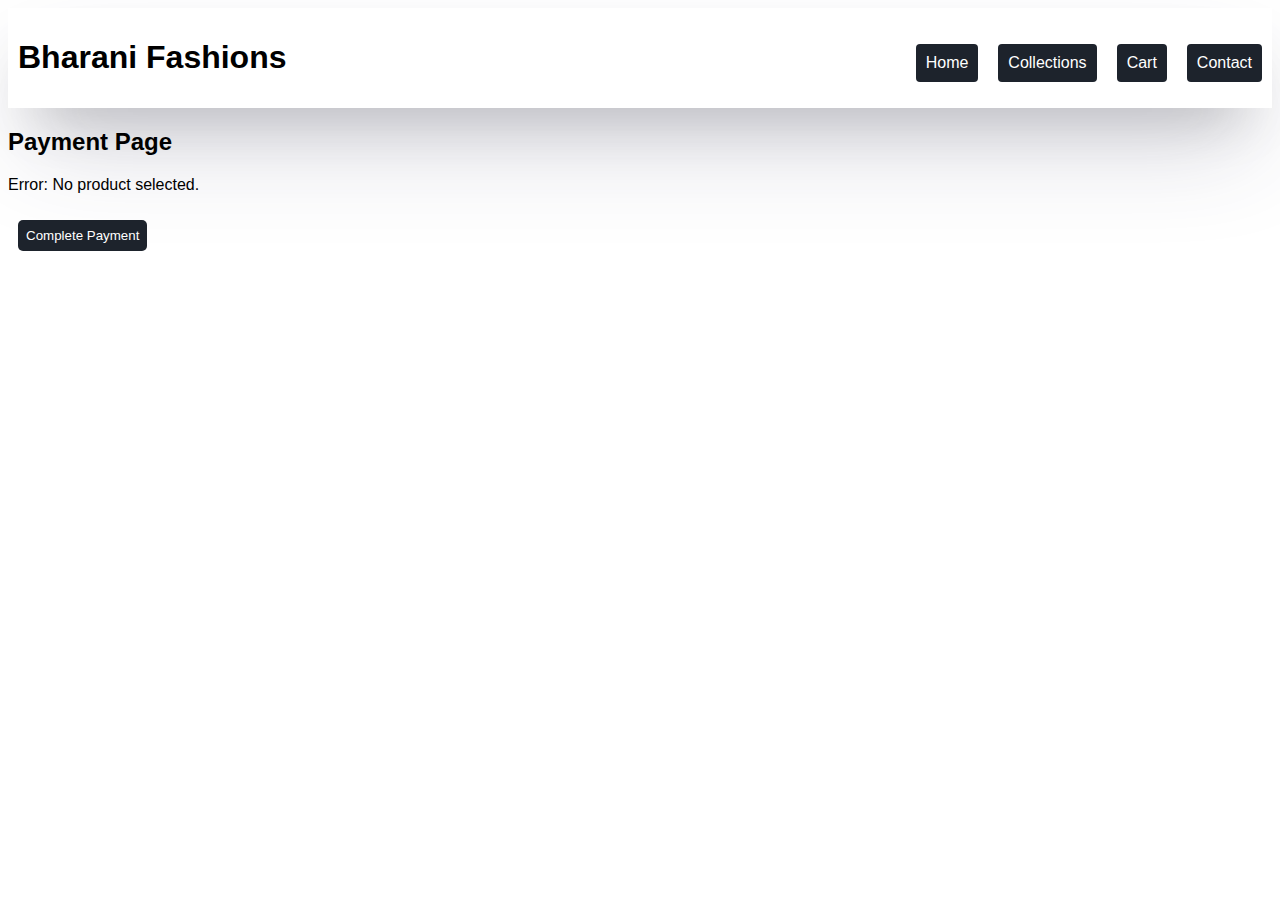
<file: payment.html>
<!DOCTYPE html>
<html lang="en">
<head>
    <meta charset="UTF-8">
    <meta name="viewport" content="width=device-width, initial-scale=1.0">
    <title>Payment</title>
    <link rel="stylesheet" href="style.css">
    <style>
        .payment-container button{
            margin-top: 10px;
            background-color: #1D232C;
            color: #fff;
            margin-left: 10px;
            padding: 8px;
            border-radius: 5px;
        }

        .payment-container button:hover{
            cursor: pointer;
            border: 1px solid #1D232C;
            background-color: #fff;
            color: #1D232C;
        }
    </style>
</head>
<body>
    <nav class="navbar">
        <h1>Bharani Fashions</h1>
        <div class="navbar-links">
            <button onclick="location.href = 'home.html'" class="header-button">Home</button>
            <button onclick="location.href = 'collection.html'" class="header-button">Collections</button>
            <button onclick="location.href = 'cart.html'" class="header-button">Cart</button>
            <button onclick="location.href = 'contact.html'" class="header-button">Contact</button>
        </div>
    </nav>
    <div class="payment-container">
        <h2>Payment Page</h2>
        <div id="product-details"></div>
        <button onclick="completePayment()">Complete Payment</button>
    </div>

    <script>
        const productDetails = JSON.parse(localStorage.getItem('selectedProduct'));
        const productDetailsContainer = document.getElementById('product-details');

        if (productDetails) {
            productDetailsContainer.innerHTML = `
                <h3>${productDetails.name}</h3>
                <p>${productDetails.description}</p>
                <p>Price: ${productDetails.price}</p>
            `;
        } else {
            productDetailsContainer.innerHTML = `<p>Error: No product selected.</p>`;
        }

        function completePayment() {
            alert('Payment successful!');
            localStorage.removeItem('selectedProduct'); // Clear selected product after payment
            window.location.href = 'home.html'; // Redirect to home page
        }
    </script>
</body>
</html>
</file>
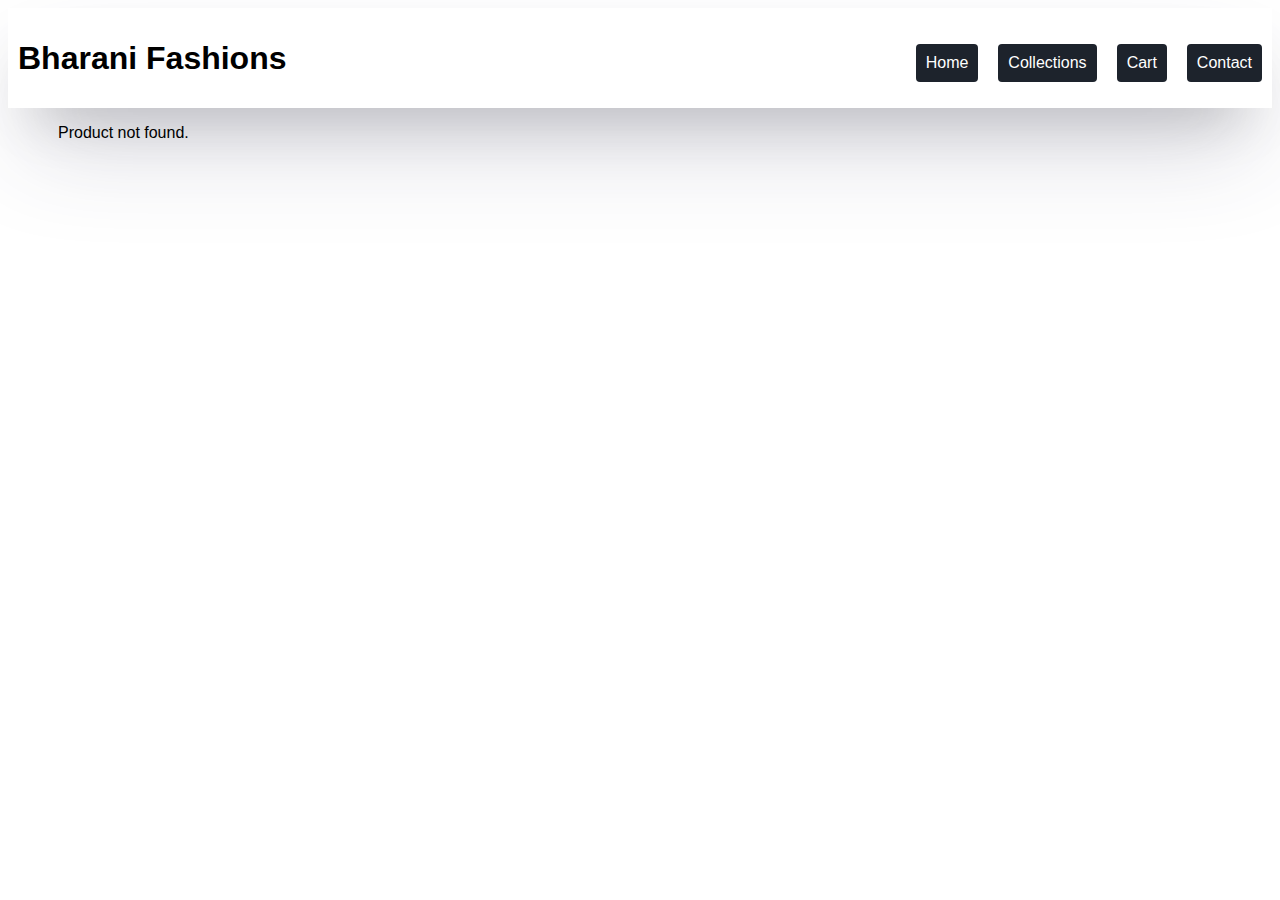
<file: product.html>
<!DOCTYPE html>
<html lang="en">
<head>
    <meta charset="UTF-8">
    <meta name="viewport" content="width=device-width, initial-scale=1.0">
    <title>Product Details</title>
    <link rel="stylesheet" href="style.css">
    <style>
        .product-container img {
            width: 450px;
            height: 450px;
            margin-left: 500px;
            border: 3px solid #1D232C;
            padding: 5px;
        }
        .product-container {
            margin-left: 50px;
        }

        .product-container button {
            background-color: #1D232C;
            border-radius: 10px;
            color: #fff;
            width: 100px;
            height: 30px;
        }

        .product-container button:hover {
            background-color: #fff;
            color: #1D232C;
            transition: 0.3s;
            border: 1px solid #1D232C;
            cursor: pointer;
        }
    </style>
</head>
<body>
    <nav class="navbar">
        <h1>Bharani Fashions</h1>
        <div class="navbar-links">
            <p class="side-navbar-link">
                <button onclick="location.href = 'index.html'" class="header-button">Home</button>
            </p>
            <p class="side-navbar-link">
                <button onclick="location.href = 'collection.html'" class="header-button">Collections</button>
            </p>
            <p class="side-navbar-link">
                <button onclick="location.href = 'cart.html'"class="header-button">Cart</button></p>
            <p class="side-navbar-link">
                <button onclick="location.href = 'contact.html'"class="header-button">Contact</button></p>
        </div>
    </nav>
    
    <div class="product-container">
        <!-- Product details will be dynamically populated here -->
    </div>

    <script>
        // Example product data
        const products = {
            1: {
                name: 'Kanchi Cotton Saree',
                image: 'images/WA_Sarees/IMG-20240817-WA0001.jpg',
                price: '₹850',
                description: '🥀Pure chettinadu of traditional kanchi cotton sarees🥀 80 count one side zari border 👌🏻🥀 High quality🥀 without blouse 🥀Length: 5.5 mtrs',
            },
            // Add more products if needed
        };

        // Extract product ID from URL query parameters
        const urlParams = new URLSearchParams(window.location.search);
        const productId = urlParams.get('id'); // `id` should match the query parameter in your URLs (e.g., `product.html?id=1`)

        // Find the product and populate the page
        const product = products[productId];
        const productContainer = document.querySelector('.product-container');

        if (product) {
            productContainer.innerHTML = `
                <img src="${product.image}" alt="${product.name}">
                <h2>${product.name}</h2>
                <p>${product.description}</p>
                <h4>Price: ${product.price}</h4>
                <button onclick="addToCart(${productId})">Buy Now</button>
            `;
        } else {
            productContainer.innerHTML = `<p>Product not found.</p>`;
        }

        // Add to cart function
        function addToCart(productId) {
            const cart = JSON.parse(localStorage.getItem('cart')) || [];
            if (products[productId]) {
                cart.push(products[productId]); // Add the selected product to the cart
                localStorage.setItem('cart', JSON.stringify(cart)); // Save cart to localStorage
                alert(`${products[productId].name} has been added to your cart.`);
                location.href = 'cart.html'; // Redirect to the cart page
            } else {
                alert('Error: Product not found.');
            }
        }
    </script>
</body>
</html>
</file>
<file: style.css>
*{
    padding:0;
    border: 0;
}

body{
    font-family: "Poppins", sans-serif;
}


.navbar{
    font-size: 200;
    font-style: normal;

    display: flex;
    justify-content: space-between;
    align-items: center;
    padding: 10px;
    box-shadow: rgba(50, 50, 93, 0.25) 0px 50px 100px -20px, rgba(0, 0, 0, 0.3) 0px 30px 60px -30px;
}

.navbar-links{
    display: flex;
    column-gap: 20px;
}

.navbar-link a{
    text-decoration: none;
    color: #1D232C;
}

.navbar-link a:hover{
    text-decoration: underline;
    color: #1D232C;
}
.navbar-menu-toggle{
    display: none;
}

/* SideNavbar*/
.side-navbar{
    background-color: #1D232C;
    width: 50%;
    height: 100vh;
    right : -60%;
    margin: 0;
    top: 0;
    color: white;
    position: fixed;
    transition: 0.25s;
}

.side-navbar p{
    text-align: left;
    padding: 10px;
    margin: 30px;
}

.side-navbar-links a{
    text-decoration: none;
    color: white;
}

.side-navbar-links a:hover{
    text-decoration: underline;
}

/*Header*/
.header{
    display: flex;
    justify-content: center;
    padding: 50px;
    gap: 50px;
    /*text-align: center;*/
}

.header-button{
    padding-left: 10px;
    padding-top: 10px;
    padding-bottom: 10px;
    padding-right: 10px;
    margin-top: 10px;
    background-color: #1D232C;
    color: #fff;
    border-radius: 4px;
    font-size: medium;
    font-weight: 500;
    cursor: pointer;
}

.header-button:hover{
    color:#1D232C;
    background-color: #F2F4F7;
    border-radius: 4px;
    border: solid;
    border-top-right-radius: 20px;
    border-bottom-left-radius: 20px;
    border-color: #1D232C;
    transition: 0.4s;
    font-weight: 300;
}

.header-img img{
    height: 450px;
    width: 450px;
    border: solid 5px;
    border-color: #1D232C;
    border-radius: 5px;
}
.service{
    padding: 5px;
}

.service-container-1{
    
    justify-content: center;
    display: flex;
    align-items: center;
    gap: 30px;
}

.service-container-2{
    display: flex;
    justify-content: space-between;
    align-items: center;
    gap: 10px;
}


.service-container-2 div{
    padding: 5px;
    background-color: #F2F4F7;
    border-radius: 5px;
}

.newarrival{
    display: flex;
    justify-content: space-around;
    padding: 20px;
    flex-wrap: wrap;
    /*position: relative;*/
}
.newarrival-container{
    flex-basis: 20%;
    position: relative;
}
.newarrival-container img{
    width: 300px;
    height: 300px;
    border: solid;
    border-radius: 15px;
    border-color: #1D232C;
}

.newarrival-container button:hover {
    /*background-color:#002ead;*/
    background-color: #1D232C;
    transition: 0.3s;
    color: #fff;
    cursor: pointer;
}

.newarrival-container button{
    padding-left: 10%;
padding-right: 10%;
padding-top: 5%;
padding-bottom: 5%;
margin-top: 10px;
margin-left: 10px;
color: #1D232C;
position: absolute;
top: 70%;
left: 24%;
border-radius: 10px;
border: none;
}


.newsletter{
    display: flex;
    flex-direction: column;
    align-items: center;
}

.newsletter h2{
    font-weight: 10000;
    color: #1D232C;
    font-size: 35px;
    margin-bottom: 0px;
}

.newsletter p{
    margin-top: 0px ;
}


.newsletter input{
    padding: 11px;
    margin: 2px;
    width: 30vw;
    border-radius: 10px;
    border: solid #1D232C ;
    font-size: medium;
}

.newsletter button{
    margin: 15px;
    background-color: #1D232C;
    color: #F2F4F7;
    border-radius: 10px;
    font-weight: 400;
    height: 40px;
    width: 100px;
    font-size: 18px;
}

.newsletter button:hover{
    background-color: #F2F4F7;
    border: solid;
    border-color: #1D232C;
    color: #1D232C;
    transition: 0.3s;
}


.Footer{
    background-color: #1D232C;
    color:#fff;
    padding: 40px;
    margin-top: 20px;
    display: flex;
    flex-direction: column;
    align-items: center;
}

.footer-box-1{
    align-items: center;
    display: flex;
    flex-direction: column;
}

.products-section{
    margin-top: 30px;
}

.product-search{
    margin-top: 20px;
    padding: 10px;
    width: 80%;
    border: solid black 2px;
    display: flex;
    border-radius: 20px;
    justify-content: space-between;
    align-items: center;
    margin: auto;
}

.product-search input{
    border: none;
    background-color: transparent;
    width: 100%;
}

.product-search input:focus{
    outline: none;
}

.product{
    padding: 20px;
    display: flex;
    gap: 10px;
    flex-wrap: wrap;
    justify-content: space-around;
}

.product-box{
    text-align: center;
    flex-basis: 20%;
}
.product-box img{
    border: #1D232C solid;
    border-radius: 15px;
    width: 300px;
    height: 300px;
}

.contact-container{
    background-color: #1D232C;
    color: white;
    border-radius: 10px;
    padding: 15px;
}


/* Media Query*/
@media screen and (max-width:800px){
    .navbar-menu-toggle{
        display: block;
    }
    .navbar-links{
        display: none;
    }

    .header-img-img{
        display: none;
    }
    .service-container-1{
        display:none;
    }

    .service-container-2{
        flex-direction: column;
    }
}
</file>
